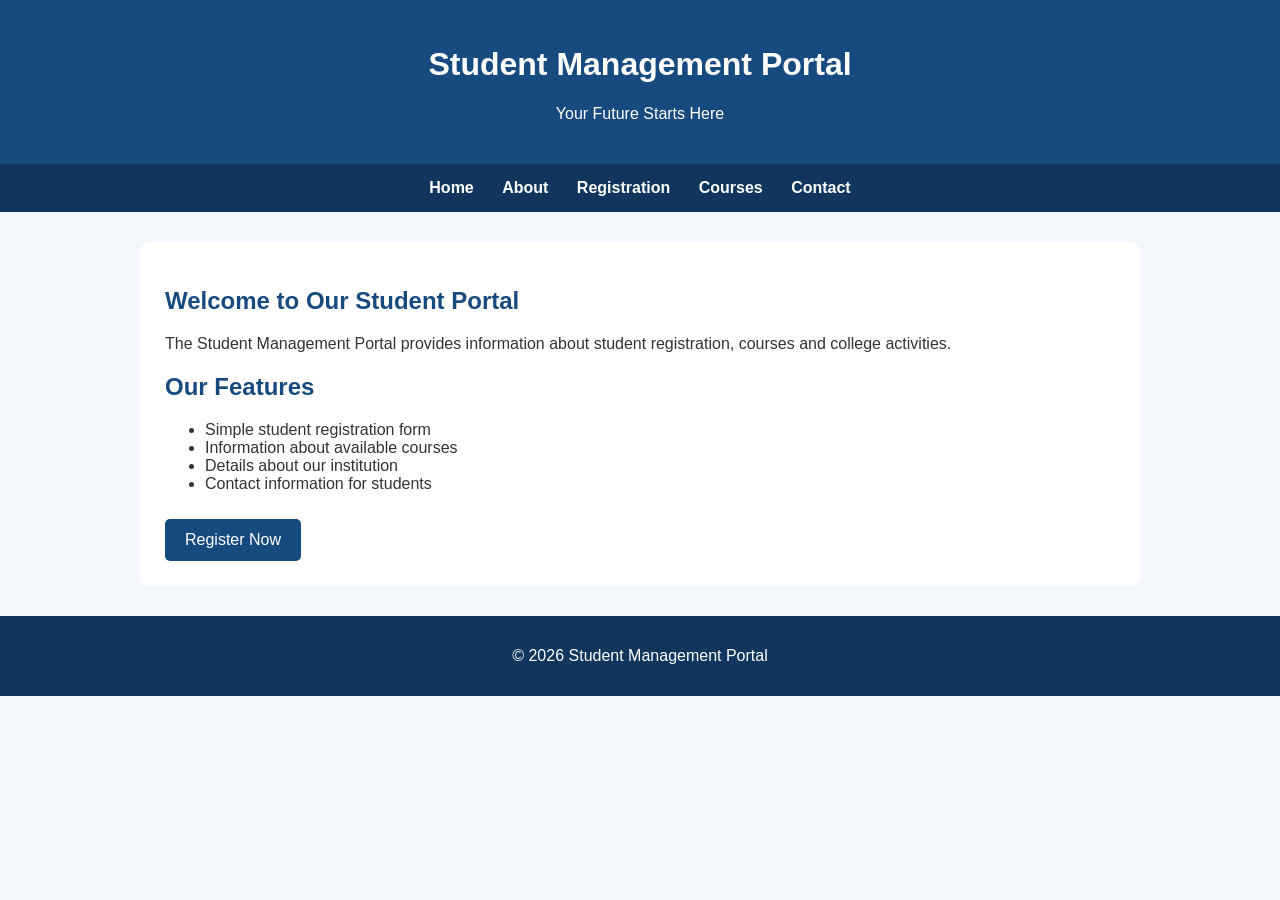
<file: index.html>
<!DOCTYPE html>
<html lang="en">
<head>
    <meta charset="UTF-8">
    <meta name="viewport" content="width=device-width, initial-scale=1.0">
    <title>Home - Student Management Portal</title>
    <link rel="stylesheet" href="style.css">
</head>
<body>

<header>
    <h1>Student Management Portal</h1>
    <p>Your Future Starts Here</p>
</header>

<nav>
    <a href="index.html">Home</a>
    <a href="about.html">About</a>
    <a href="registration.html">Registration</a>
    <a href="courses.html">Courses</a>
    <a href="contact.html">Contact</a>
</nav>

<main>
    <h2>Welcome to Our Student Portal</h2>

    <p>
        The Student Management Portal provides information about
        student registration, courses and college activities.
    </p>

    <h2>Our Features</h2>

    <ul>
        <li>Simple student registration form</li>
        <li>Information about available courses</li>
        <li>Details about our institution</li>
        <li>Contact information for students</li>
    </ul>

    <a class="button" href="registration.html">
        Register Now
    </a>
</main>

<footer>
    <p>&copy; 2026 Student Management Portal</p>
</footer>

</body>
</html>
</file>
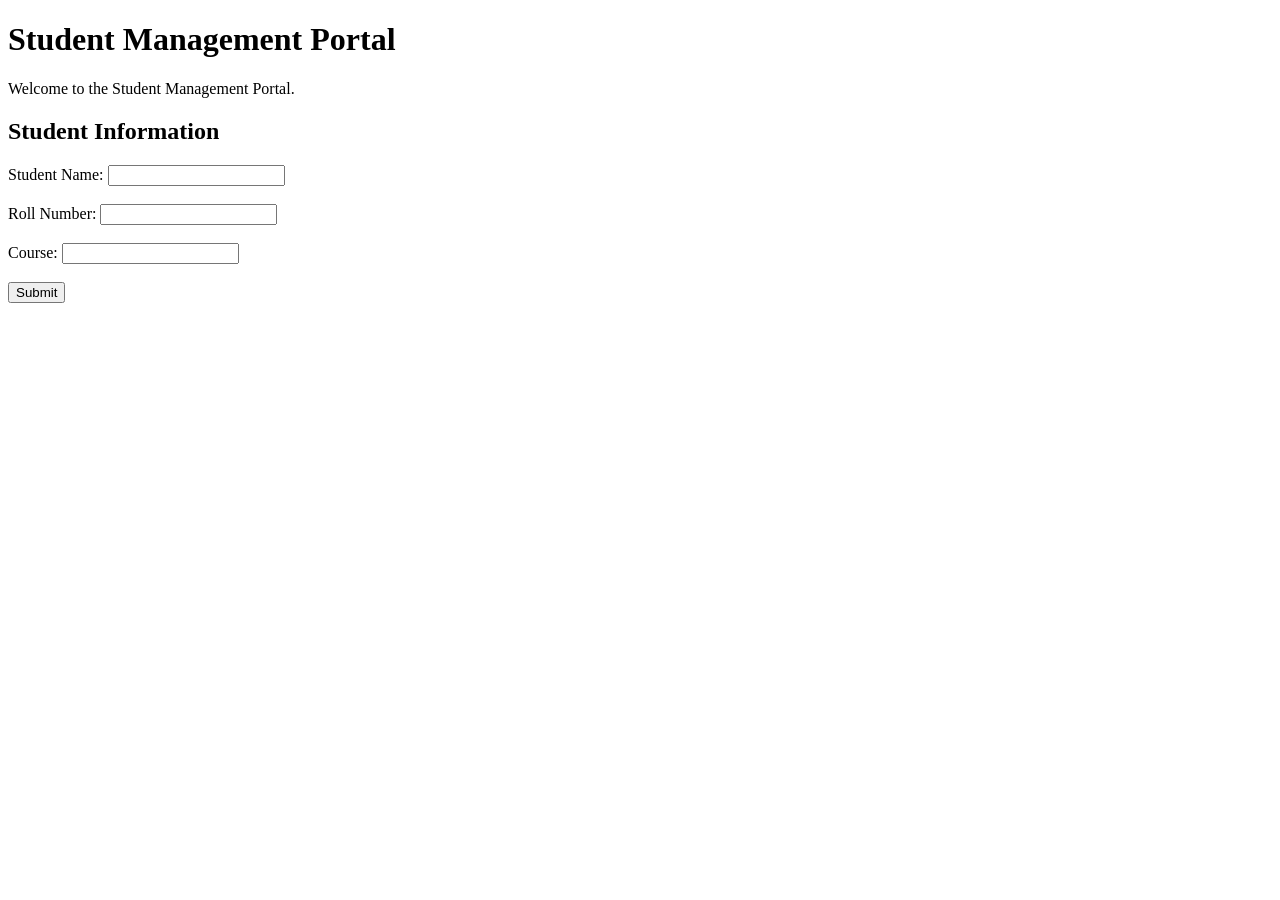
<file: src/index.html>
<!DOCTYPE html>

<html lang="en">
<head>
    <meta charset="UTF-8">
    <meta name="viewport" content="width=device-width, initial-scale=1.0">
    <title>Student Management Portal</title>
</head>
<body>
    <h1>Student Management Portal</h1>

<p>Welcome to the Student Management Portal.</p>

<h2>Student Information</h2>

<form>
    <label for="name">Student Name:</label>
    <input type="text" id="name" name="name" required>
    <br><br>

    <label for="roll">Roll Number:</label>
    <input type="text" id="roll" name="roll" required>
    <br><br>

    <label for="course">Course:</label>
    <input type="text" id="course" name="course" required>
    <br><br>

    <button type="submit">Submit</button>
</form>

</body>
</html>
</file>
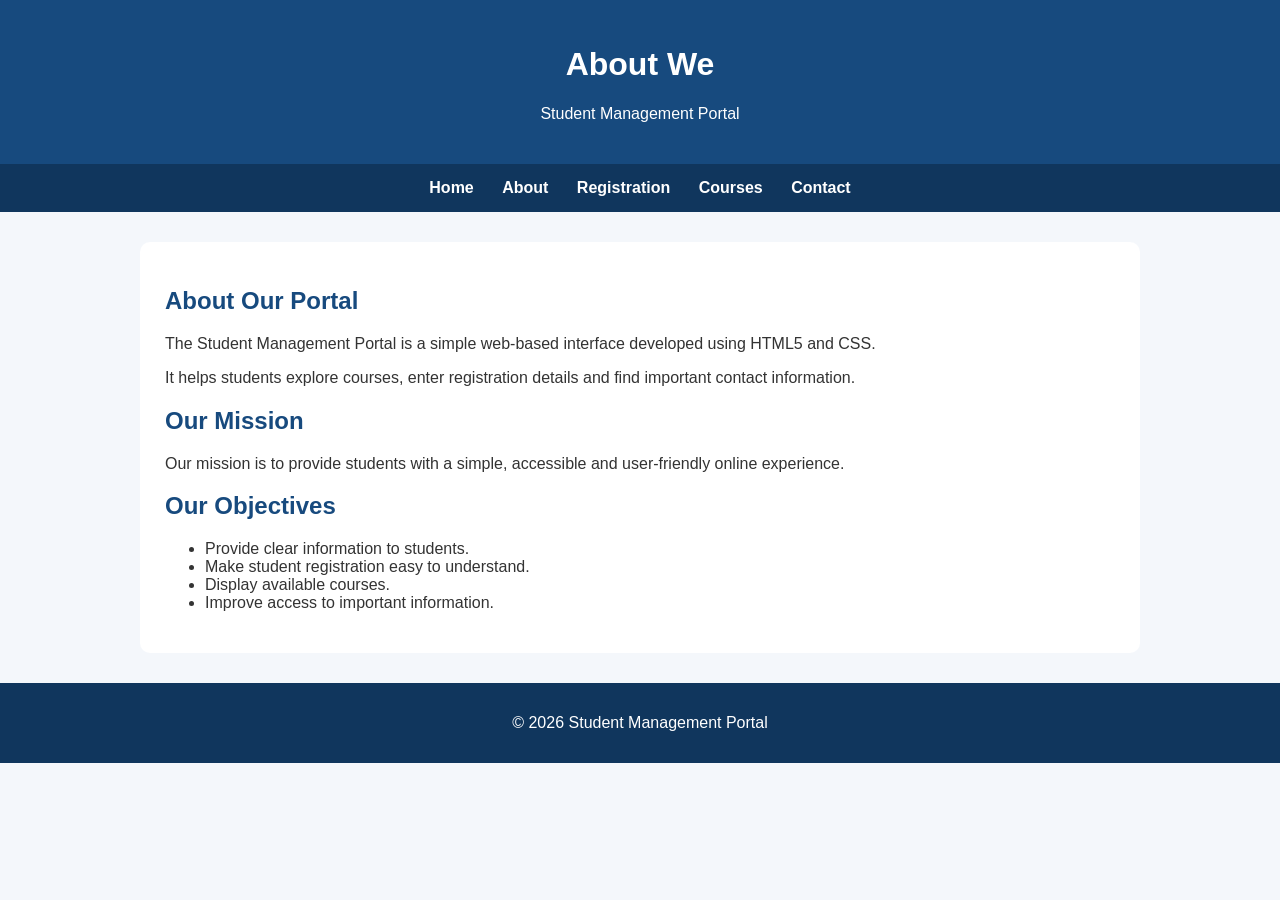
<file: about.html>
<!DOCTYPE html>
<html lang="en">
<head>
    <meta charset="UTF-8">
    <meta name="viewport" content="width=device-width, initial-scale=1.0">
    <title>About Us - Student Management Portal</title>
    <link rel="stylesheet" href="style.css">
</head>
<body>

<header>
    <h1>About We</h1>
    <p>Student Management Portal</p>
</header>

<nav>
    <a href="index.html">Home</a>
    <a href="about.html">About</a>
    <a href="registration.html">Registration</a>
    <a href="courses.html">Courses</a>
    <a href="contact.html">Contact</a>
</nav>

<main>
    <h2>About Our Portal</h2>

    <p>
        The Student Management Portal is a simple web-based
        interface developed using HTML5 and CSS.
    </p>

    <p>
        It helps students explore courses, enter registration
        details and find important contact information.
    </p>

    <h2>Our Mission</h2>

    <p>
        Our mission is to provide students with a simple,
        accessible and user-friendly online experience.
    </p>

    <h2>Our Objectives</h2>

    <ul>
        <li>Provide clear information to students.</li>
        <li>Make student registration easy to understand.</li>
        <li>Display available courses.</li>
        <li>Improve access to important information.</li>
    </ul>
</main>

<footer>
    <p>&copy; 2026 Student Management Portal</p>
</footer>

</body>
</html>
</file>
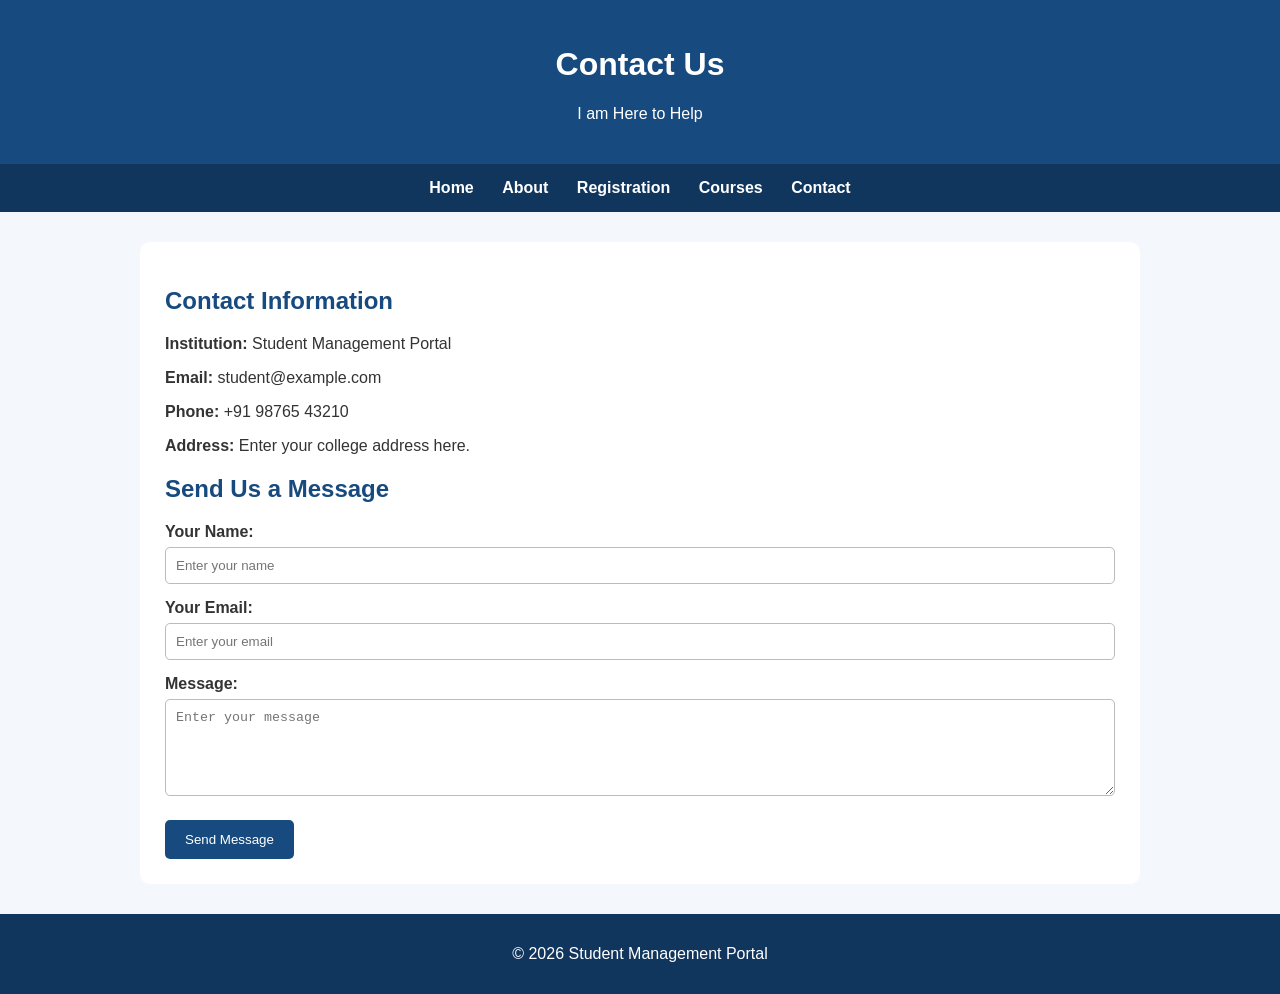
<file: contact.html>
<!DOCTYPE html>
<html lang="en">
<head>
    <meta charset="UTF-8">
    <meta name="viewport" content="width=device-width, initial-scale=1.0">
    <title>Contact Us - Student Management Portal</title>
    <link rel="stylesheet" href="style.css">
</head>
<body>

<header>
    <h1>Contact Us</h1>
    <p>I am Here to Help</p>
</header>

<nav>
    <a href="index.html">Home</a>
    <a href="about.html">About</a>
    <a href="registration.html">Registration</a>
    <a href="courses.html">Courses</a>
    <a href="contact.html">Contact</a>
</nav>

<main>
    <h2>Contact Information</h2>

    <p><strong>Institution:</strong> Student Management Portal</p>
    <p><strong>Email:</strong> student@example.com</p>
    <p><strong>Phone:</strong> +91 98765 43210</p>
    <p><strong>Address:</strong> Enter your college address here.</p>

    <h2>Send Us a Message</h2>

    <form action="#" method="get">

        <label for="visitor-name">Your Name:</label>
        <input type="text" id="visitor-name" name="name"
               placeholder="Enter your name" required>

        <label for="visitor-email">Your Email:</label>
        <input type="email" id="visitor-email" name="email"
               placeholder="Enter your email" required>

        <label for="message">Message:</label>
        <textarea id="message" name="message"
                  rows="5" placeholder="Enter your message"
                  required></textarea>

        <button type="submit">Send Message</button>

    </form>
</main>

<footer>
    <p>&copy; 2026 Student Management Portal</p>
</footer>

</body>
</html>
</file>
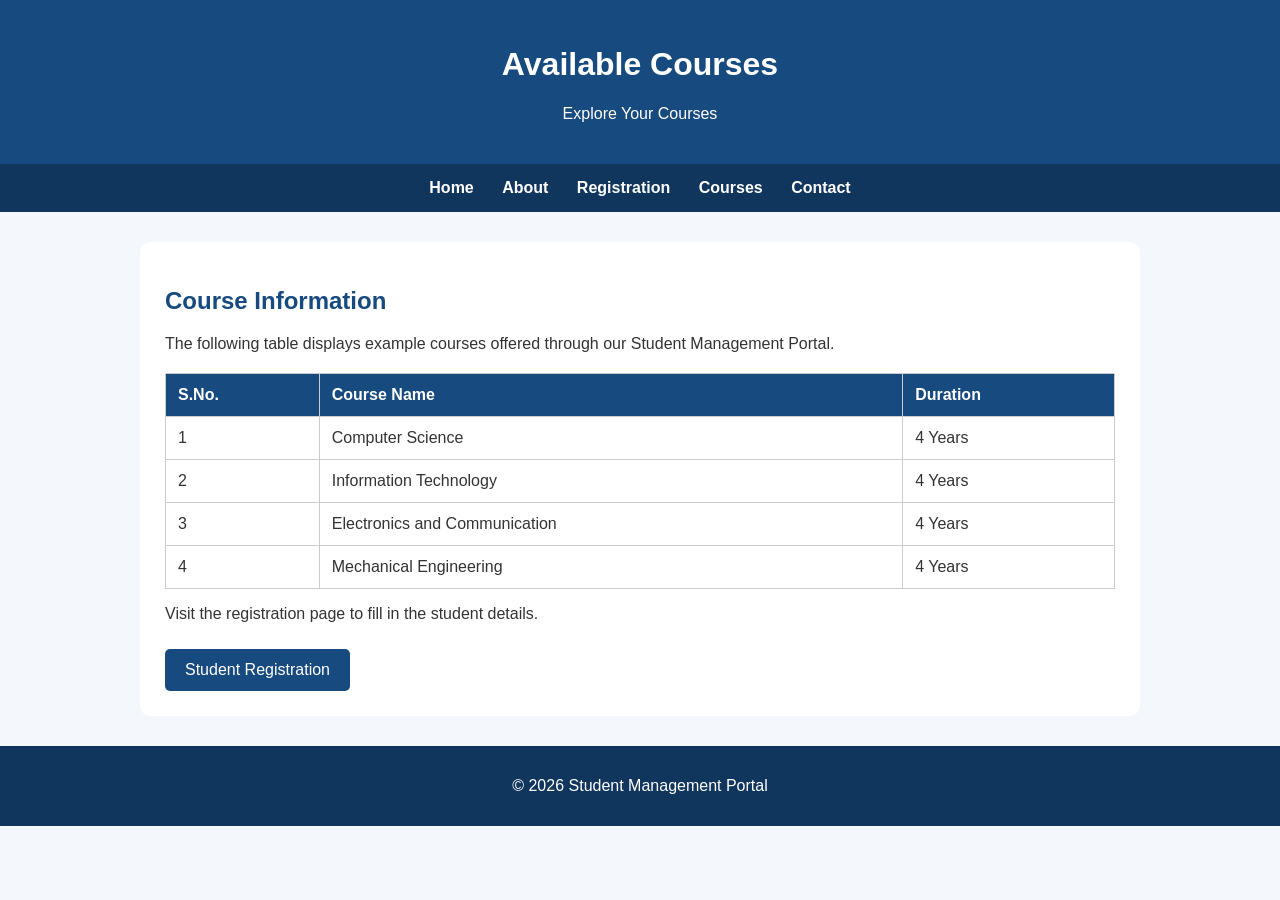
<file: courses.html>
<!DOCTYPE html>
<html lang="en">
<head>
    <meta charset="UTF-8">
    <meta name="viewport" content="width=device-width, initial-scale=1.0">
    <title>Courses - Student Management Portal</title>
    <link rel="stylesheet" href="style.css">
</head>
<body>

<header>
    <h1>Available Courses</h1>
    <p>Explore Your Courses</p>
</header>

<nav>
    <a href="index.html">Home</a>
    <a href="about.html">About</a>
    <a href="registration.html">Registration</a>
    <a href="courses.html">Courses</a>
    <a href="contact.html">Contact</a>
</nav>

<main>
    <h2>Course Information</h2>

    <p>
        The following table displays example courses offered
        through our Student Management Portal.
    </p>

    <table>
        <thead>
            <tr>
                <th>S.No.</th>
                <th>Course Name</th>
                <th>Duration</th>
            </tr>
        </thead>

        <tbody>
            <tr>
                <td>1</td>
                <td>Computer Science</td>
                <td>4 Years</td>
            </tr>

            <tr>
                <td>2</td>
                <td>Information Technology</td>
                <td>4 Years</td>
            </tr>

            <tr>
                <td>3</td>
                <td>Electronics and Communication</td>
                <td>4 Years</td>
            </tr>

            <tr>
                <td>4</td>
                <td>Mechanical Engineering</td>
                <td>4 Years</td>
            </tr>
        </tbody>
    </table>

    <p>
        Visit the registration page to fill in the student details.
    </p>

    <a class="button" href="registration.html">
        Student Registration
    </a>
</main>

<footer>
    <p>&copy; 2026 Student Management Portal</p>
</footer>

</body>
</html>
</file>
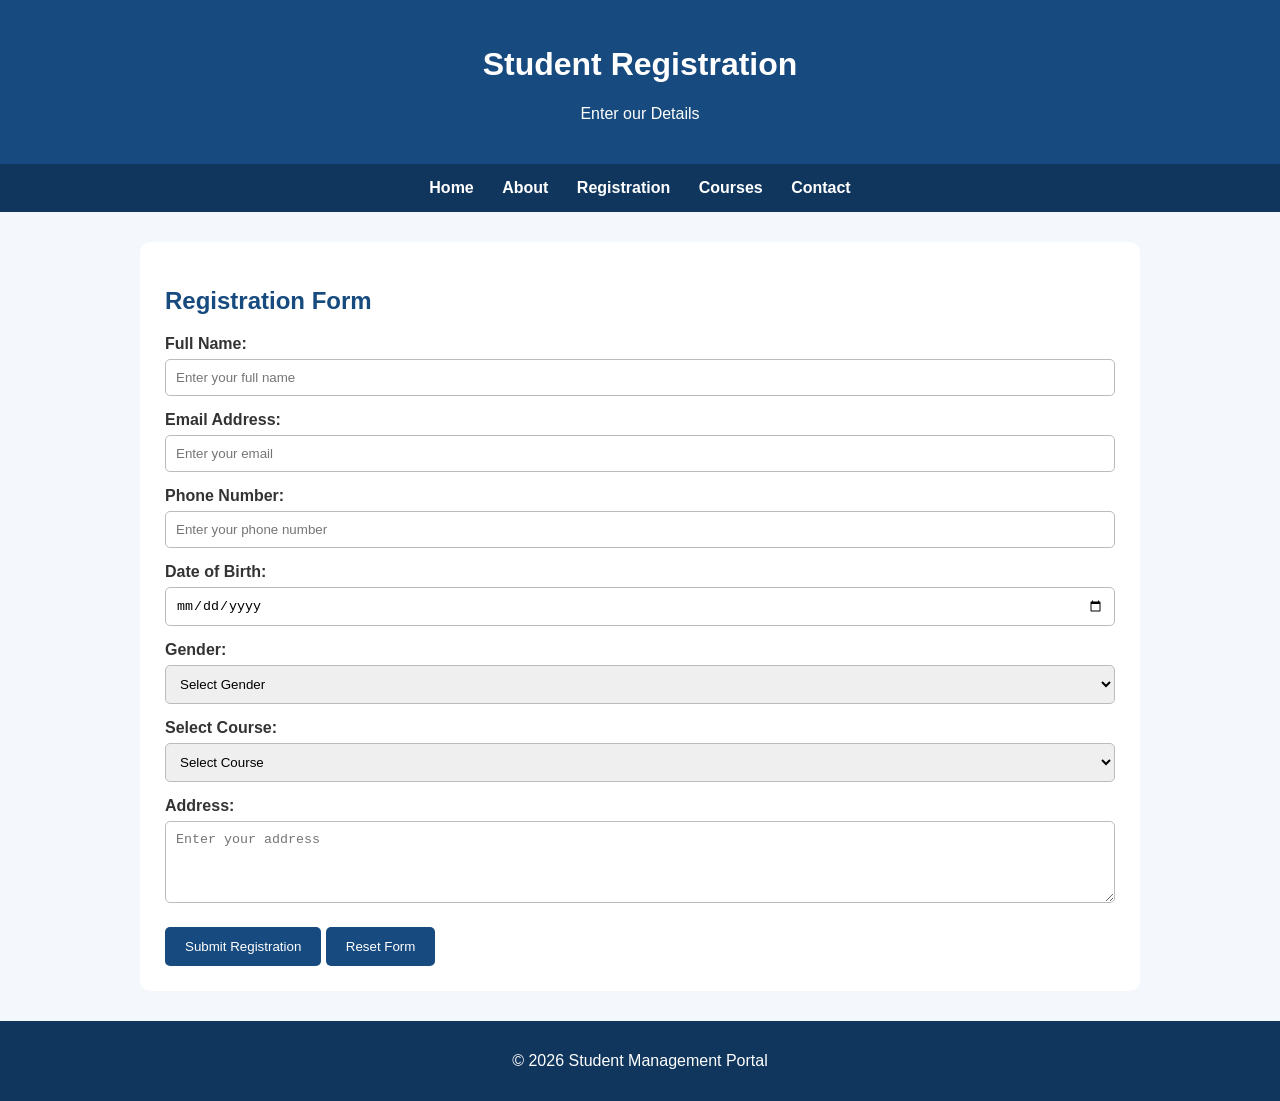
<file: registration.html>
<!DOCTYPE html>
<html lang="en">
<head>
    <meta charset="UTF-8">
    <meta name="viewport" content="width=device-width, initial-scale=1.0">
    <title>Student Registration</title>
    <link rel="stylesheet" href="style.css">
</head>
<body>

<header>
    <h1>Student Registration</h1>
    <p>Enter our Details</p>
</header>

<nav>
    <a href="index.html">Home</a>
    <a href="about.html">About</a>
    <a href="registration.html">Registration</a>
    <a href="courses.html">Courses</a>
    <a href="contact.html">Contact</a>
</nav>

<main>
    <h2>Registration Form</h2>

    <form action="#" method="get">

        <label for="name">Full Name:</label>
        <input type="text" id="name" name="name"
               placeholder="Enter your full name" required>

        <label for="email">Email Address:</label>
        <input type="email" id="email" name="email"
               placeholder="Enter your email" required>

        <label for="phone">Phone Number:</label>
        <input type="tel" id="phone" name="phone"
               placeholder="Enter your phone number" required>

        <label for="dob">Date of Birth:</label>
        <input type="date" id="dob" name="dob" required>

        <label for="gender">Gender:</label>
        <select id="gender" name="gender" required>
            <option value="">Select Gender</option>
            <option value="male">Male</option>
            <option value="female">Female</option>
            <option value="other">Other</option>
        </select>

        <label for="course">Select Course:</label>
        <select id="course" name="course" required>
            <option value="">Select Course</option>
            <option value="cse">Computer Science</option>
            <option value="it">Information Technology</option>
            <option value="ece">Electronics and Communication</option>
            <option value="mech">Mechanical Engineering</option>
        </select>

        <label for="address">Address:</label>
        <textarea id="address" name="address"
                  rows="4" placeholder="Enter your address"></textarea>

        <button type="submit">Submit Registration</button>
        <button type="reset">Reset Form</button>

    </form>
</main>

<footer>
    <p>&copy; 2026 Student Management Portal</p>
</footer>

</body>
</html>
</file>
<file: style.css>
* {
    box-sizing: border-box;
}

body {
    margin: 0;
    font-family: Arial, sans-serif;
    background-color: #f4f7fb;
    color: #333;
}

header {
    background-color: #174a7e;
    color: white;
    text-align: center;
    padding: 25px;
}

nav {
    background-color: #10365d;
    text-align: center;
    padding: 15px;
}

nav a {
    color: white;
    text-decoration: none;
    margin: 0 12px;
    font-weight: bold;
}

nav a:hover {
    color: #ffd166;
}

main {
    max-width: 1000px;
    margin: 30px auto;
    padding: 25px;
    background-color: white;
    border-radius: 10px;
}

h2 {
    color: #174a7e;
}

.button {
    display: inline-block;
    background-color: #174a7e;
    color: white;
    padding: 12px 20px;
    text-decoration: none;
    border-radius: 5px;
    margin-top: 10px;
}

label {
    display: block;
    margin-top: 15px;
    font-weight: bold;
}

input, select, textarea {
    width: 100%;
    padding: 10px;
    margin-top: 6px;
    border: 1px solid #bbb;
    border-radius: 5px;
}

button {
    margin-top: 20px;
    padding: 12px 20px;
    background-color: #174a7e;
    color: white;
    border: none;
    border-radius: 5px;
    cursor: pointer;
}

table {
    width: 100%;
    border-collapse: collapse;
    margin-top: 20px;
}

th, td {
    border: 1px solid #ccc;
    padding: 12px;
    text-align: left;
}

th {
    background-color: #174a7e;
    color: white;
}

footer {
    text-align: center;
    background-color: #10365d;
    color: white;
    padding: 15px;
    margin-top: 30px;
}

@media (max-width: 600px) {
    nav a {
        display: inline-block;
        margin: 8px;
    }

    main {
        margin: 15px;
        padding: 18px;
    }
}
</file>
